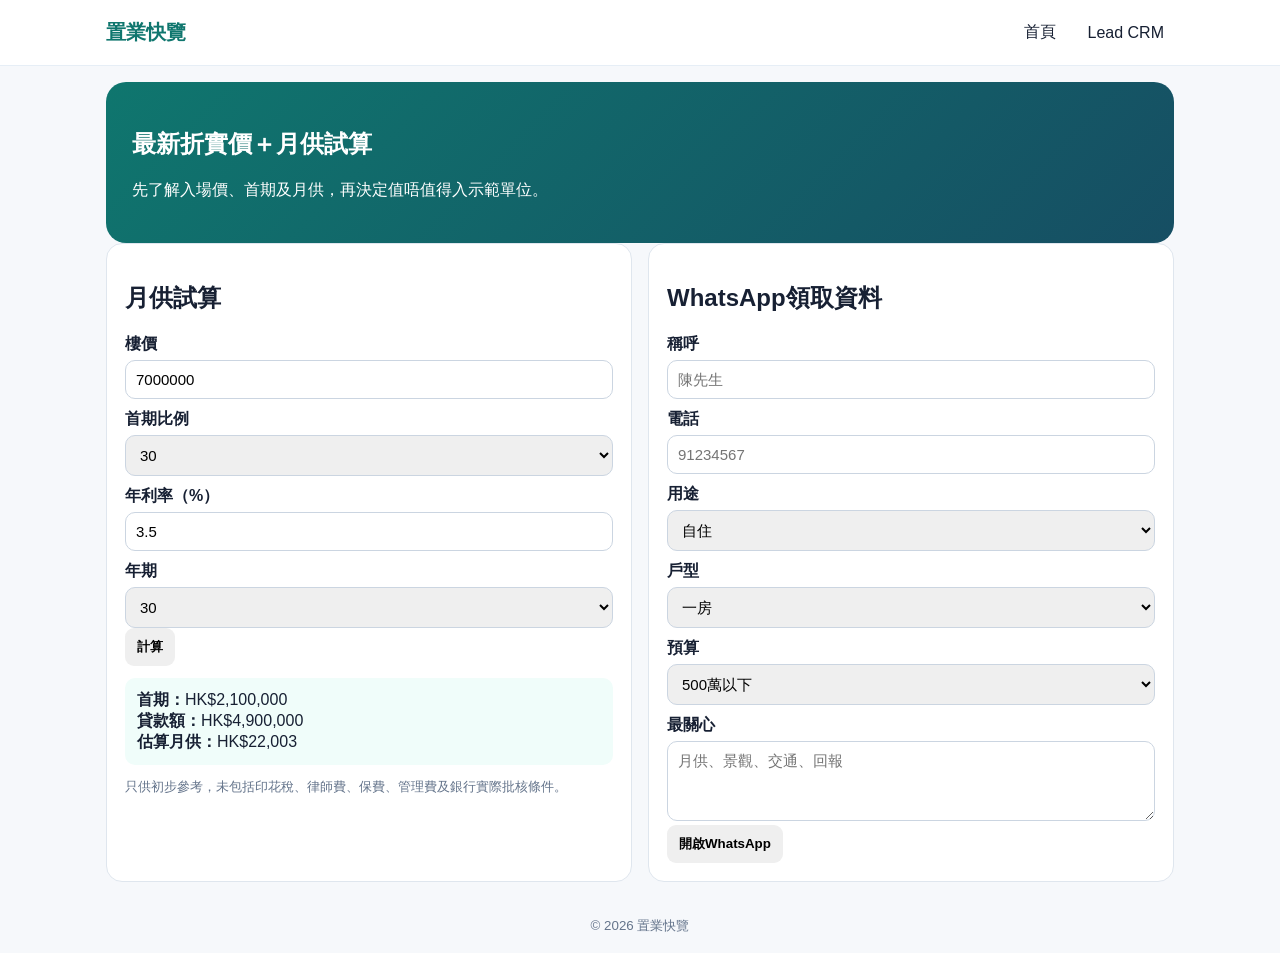
<file: index.html>
<!DOCTYPE html>
<html lang="zh-HK">
<head>
  <meta charset="utf-8" />
  <meta name="viewport" content="width=device-width,initial-scale=1" />
  <title>置業快覽</title>
  <link rel="stylesheet" href="styles.css" />
</head>
<body>
  <header class="site-header">
    <div class="wrap header-inner">
      <h1 class="brand">置業快覽</h1>
      <nav class="nav">
        <a href="index.html" class="nav-link">首頁</a>
        <a href="crm.html" class="nav-link">Lead CRM</a>
      </nav>
    </div>
  </header>

  <main class="wrap">
    <div class="hero">
      <h2>最新折實價＋月供試算</h2>
      <p>先了解入場價、首期及月供，再決定值唔值得入示範單位。</p>
    </div>

    <div class="grid two-col">
      <section class="card">
        <h2>月供試算</h2>
        <label>樓價</label>
        <input id="price" type="number" value="7000000" />
        <label>首期比例</label>
        <select id="down">
          <option>10</option>
          <option>20</option>
          <option selected>30</option>
          <option>40</option>
          <option>50</option>
        </select>
        <label>年利率（%）</label>
        <input id="rate" type="number" step="0.01" value="3.5" />
        <label>年期</label>
        <select id="years">
          <option>20</option>
          <option>25</option>
          <option selected>30</option>
        </select>
        <button onclick="calc()">計算</button>
        <div id="result" class="result"></div>
        <p class="muted">只供初步參考，未包括印花稅、律師費、保費、管理費及銀行實際批核條件。</p>
      </section>

      <section class="card">
        <h2>WhatsApp領取資料</h2>
        <form id="leadForm">
          <label>稱呼</label>
          <input id="name" required placeholder="陳先生" />
          <label>電話</label>
          <input id="phone" required placeholder="91234567" />
          <label>用途</label>
          <select id="purpose">
            <option>自住</option>
            <option>投資</option>
            <option>未決定</option>
          </select>
          <label>戶型</label>
          <select id="layout">
            <option>一房</option>
            <option>兩房</option>
            <option>三房或以上</option>
            <option>車位</option>
          </select>
          <label>預算</label>
          <select id="budget">
            <option>500萬以下</option>
            <option>500–700萬</option>
            <option>700–1000萬</option>
            <option>1000萬以上</option>
          </select>
          <label>最關心</label>
          <textarea id="concern" placeholder="月供、景觀、交通、回報"></textarea>
          <button type="submit">開啟WhatsApp</button>
        </form>
      </section>
    </div>
  </main>

  <footer class="wrap footer">
    <small>© 2026 置業快覽</small>
  </footer>

  <script>
    // Agent contact - 修改成你嘅號碼同名稱
    const AGENT = { name: '你的姓名', whatsapp: '85291234567' };

    function money(n) {
      return new Intl.NumberFormat('zh-HK', { style: 'currency', currency: 'HKD', maximumFractionDigits: 0 }).format(n);
    }

    function calc() {
      const p = +document.getElementById('price').value;
      const d = +document.getElementById('down').value / 100;
      const r = (+document.getElementById('rate').value / 100) / 12;
      const n = +document.getElementById('years').value * 12;
      const dp = p * d;
      const loan = p - dp;
      const m = r ? loan * r * Math.pow(1 + r, n) / (Math.pow(1 + r, n) - 1) : loan / n;
      document.getElementById('result').innerHTML = '<b>首期：</b>' + money(dp) + '<br><b>貸款額：</b>' + money(loan) + '<br><b>估算月供：</b>' + money(m);
    }

    const leadForm = document.getElementById('leadForm');
    leadForm.onsubmit = function (e) {
      e.preventDefault();
      const name = document.getElementById('name');
      const purpose = document.getElementById('purpose');
      const layout = document.getElementById('layout');
      const budget = document.getElementById('budget');
      const concern = document.getElementById('concern');

      const msg = encodeURIComponent(`你好，我係${name.value}。我想了解樓盤資料：\n用途：${purpose.value}\n戶型：${layout.value}\n預算：${budget.value}\n最關心：${concern.value || '未填'}\n麻煩${AGENT.name}發最新價單、平面圖及月供資料俾我。`);
      window.open(`https://wa.me/${AGENT.whatsapp}?text=${msg}`, '_blank');
    };

    calc();
  </script>
</body>
</html>
</file>
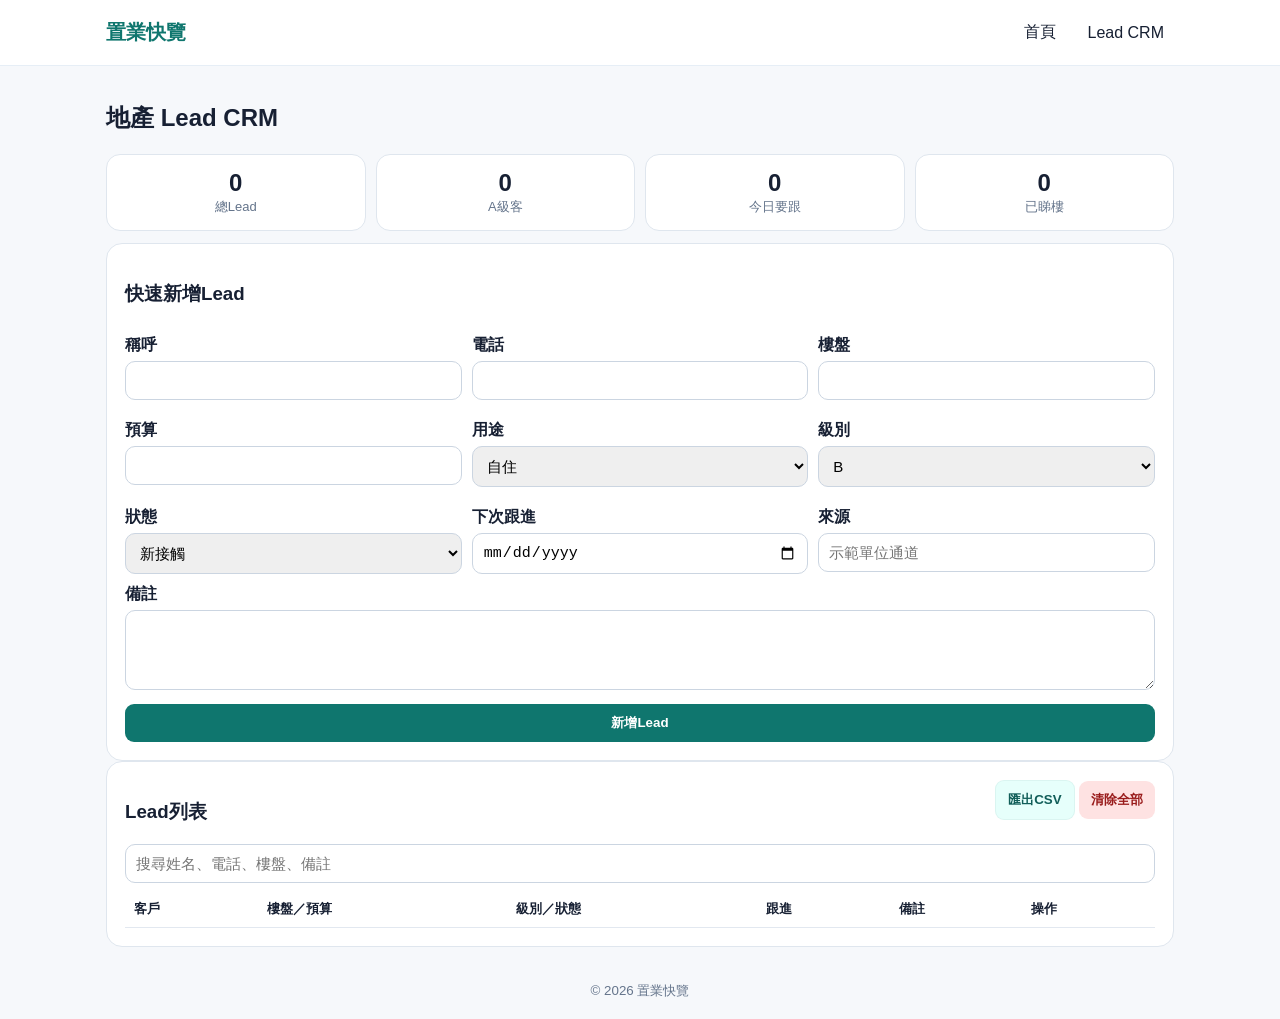
<file: crm.html>
<!DOCTYPE html>
<html lang="zh-HK">
<head>
  <meta charset="utf-8" />
  <meta name="viewport" content="width=device-width,initial-scale=1" />
  <title>地產 Lead CRM</title>
  <link rel="stylesheet" href="styles.css" />
</head>
<body>
  <header class="site-header">
    <div class="wrap header-inner">
      <h1 class="brand">置業快覽</h1>
      <nav class="nav">
        <a href="index.html" class="nav-link">首頁</a>
        <a href="crm.html" class="nav-link">Lead CRM</a>
      </nav>
    </div>
  </header>

  <main class="wrap">
    <h2>地產 Lead CRM</h2>

    <div class="grid stats-grid">
      <div class="stat"><b id="sTotal">0</b><span class="muted">總Lead</span></div>
      <div class="stat"><b id="sA">0</b><span class="muted">A級客</span></div>
      <div class="stat"><b id="sDue">0</b><span class="muted">今日要跟</span></div>
      <div class="stat"><b id="sView">0</b><span class="muted">已睇樓</span></div>
    </div>

    <section class="card">
      <h3>快速新增Lead</h3>
      <div class="formgrid">
        <div>
          <label>稱呼</label>
          <input id="name" />
        </div>
        <div>
          <label>電話</label>
          <input id="phone" />
        </div>
        <div>
          <label>樓盤</label>
          <input id="project" />
        </div>

        <div>
          <label>預算</label>
          <input id="budget" />
        </div>
        <div>
          <label>用途</label>
          <select id="purpose">
            <option>自住</option>
            <option>投資</option>
            <option>未確定</option>
          </select>
        </div>
        <div>
          <label>級別</label>
          <select id="grade">
            <option>A</option>
            <option selected>B</option>
            <option>C</option>
          </select>
        </div>

        <div>
          <label>狀態</label>
          <select id="status">
            <option>新接觸</option>
            <option>已留電話</option>
            <option>已睇樓</option>
            <option>二次跟進</option>
            <option>落票</option>
            <option>成交</option>
            <option>失聯</option>
          </select>
        </div>
        <div>
          <label>下次跟進</label>
          <input id="follow" type="date" />
        </div>
        <div>
          <label>來源</label>
          <input id="source" placeholder="示範單位通道" />
        </div>
      </div>

      <label>備註</label>
      <textarea id="notes"></textarea>
      <button class="primary" style="width:100%;margin-top:10px" onclick="addLead()">新增Lead</button>
    </section>

    <section class="card">
      <div style="display:flex;gap:8px;justify-content:space-between;flex-wrap:wrap">
        <h3>Lead列表</h3>
        <div>
          <button class="secondary" onclick="exportCSV()">匯出CSV</button>
          <button class="danger" onclick="clearAll()">清除全部</button>
        </div>
      </div>

      <input id="search" oninput="render()" placeholder="搜尋姓名、電話、樓盤、備註" />
      <div class="scroll">
        <table>
          <thead>
            <tr>
              <th>客戶</th>
              <th>樓盤／預算</th>
              <th>級別／狀態</th>
              <th>跟進</th>
              <th>備註</th>
              <th>操作</th>
            </tr>
          </thead>
          <tbody id="tbody"></tbody>
        </table>
      </div>
    </section>
  </main>

  <footer class="wrap footer">
    <small>© 2026 置業快覽</small>
  </footer>

  <script>
    // CRM logic (kept almost identical to original, using localStorage key propertyLeadsCRM)
    let leads = JSON.parse(localStorage.getItem('propertyLeadsCRM') || '[]');

    function save() {
      localStorage.setItem('propertyLeadsCRM', JSON.stringify(leads));
      render();
    }

    function addLead() {
      const g = id => document.getElementById(id).value.trim();
      const x = {
        id: Date.now(),
        created: new Date().toISOString(),
        name: g('name'),
        phone: g('phone'),
        project: g('project'),
        budget: g('budget'),
        purpose: g('purpose'),
        grade: g('grade'),
        status: g('status'),
        follow: g('follow'),
        source: g('source'),
        notes: g('notes')
      };
      if (!x.name && !x.phone) {
        alert('最少填稱呼或電話');
        return;
      }
      leads.unshift(x);
      save();
      // clear inputs after add
      ['name','phone','project','budget','purpose','grade','status','follow','source','notes'].forEach(id => {
        const el = document.getElementById(id);
        if (el) {
          if (el.tagName === 'SELECT') el.selectedIndex = 0;
          else el.value = '';
        }
      });
    }

    function removeLead(id) {
      if (confirm('刪除？')) {
        leads = leads.filter(x => x.id !== id);
        save();
      }
    }

    function advance(id) {
      const o = ['新接觸','已留電話','已睇樓','二次跟進','落票','成交'];
      const x = leads.find(x => x.id === id);
      const i = o.indexOf(x.status);
      x.status = o[Math.min(i + 1, o.length - 1)];
      save();
    }

    function whatsapp(id) {
      const x = leads.find(x => x.id === id);
      if (!x) return alert('找唔到呢個 lead');
      const d = (x.phone || '').replace(/\D/g, '');
      const note = x.notes || '';
      const text = `${x.name || '你好'}，你之前睇過 ${x.project || '樓盤'}。預算：${x.budget || ''}。備註：${note}`;
      const msg = encodeURIComponent(text);
      const phone = d.startsWith('852') || d.startsWith('+') ? d : '852' + d;
      if (!d) return alert('無電話號碼可發送 WhatsApp');
      window.open(`https://wa.me/${phone}?text=${msg}`, '_blank');
    }

    function render() {
      const q = (document.getElementById('search').value || '').toLowerCase();
      const today = new Date().toISOString().slice(0, 10);
      const arr = leads.filter(x => JSON.stringify(x).toLowerCase().includes(q));
      document.getElementById('tbody').innerHTML = arr.map(x => `<tr>
        <td><b>${x.name || '未命名'}</b><br>${x.phone || ''}<br><span class="muted">${x.source || ''}</span></td>
        <td>${x.project || '-'}<br>${x.budget || '-'}｜${x.purpose || '-'}</td>
        <td>${x.grade || 'B'}級<br>${x.status || '新接觸'}</td>
        <td>${x.follow || '未設定'}</td>
        <td>${x.notes || '-'}</td>
        <td>
          <button class="secondary" onclick="whatsapp(${x.id})">WhatsApp</button>
          <button class="secondary" onclick="advance(${x.id})">下一階段</button>
          <button class="danger" onclick="removeLead(${x.id})">刪除</button>
        </td>
      </tr>`).join('');
      document.getElementById('sTotal').textContent = leads.length;
      document.getElementById('sA').textContent = leads.filter(x => x.grade === 'A').length;
      document.getElementById('sDue').textContent = leads.filter(x => x.follow && x.follow <= today && x.status !== '成交').length;
      document.getElementById('sView').textContent = leads.filter(x => ['已睇樓','二次跟進','落票','成交'].includes(x.status)).length;
    }

    function exportCSV() {
      const h = ['created','name','phone','project','budget','purpose','grade','status','follow','source','notes'];
      const esc = v => `"${String(v ?? '').replaceAll('"','""')}"`;
      const csv = '\ufeff' + [h.join(','), ...leads.map(x => h.map(k => esc(x[k])).join(','))].join('\n');
      const a = document.createElement('a');
      a.href = URL.createObjectURL(new Blob([csv], { type: 'text/csv' }));
      a.download = 'property_leads.csv';
      a.click();
    }

    function clearAll() {
      if (confirm('確定清除全部？')) {
        leads = [];
        save();
      }
    }

    render();
  </script>
</body>
</html>
</file>
<file: styles.css>
/* 共用樣式 */
:root {
  --bg: #f6f8fb;
  --card-bg: #fff;
  --muted: #64748b;
  --primary: #0f766e;
  --secondary-bg: #e6fffb;
  --danger-bg: #fee2e2;
  --danger-fg: #991b1b;
  --border: #dfe6ee;
  --radius: 12px;
  --max-width: 1100px;
  --text: #172033;
}

* { box-sizing: border-box; }
body {
  font-family: -apple-system, BlinkMacSystemFont, "Segoe UI", sans-serif;
  background: var(--bg);
  color: var(--text);
  margin: 0;
  -webkit-font-smoothing:antialiased;
}

.wrap { max-width: var(--max-width); margin: auto; padding: 16px; }

.site-header { background: #ffffff; border-bottom: 1px solid #e6eef6; }
.header-inner { display:flex; align-items:center; justify-content:space-between; padding:14px 16px; }
.brand { margin: 0; font-size:20px; color:var(--primary); }
.nav { display:flex; gap:12px; align-items:center; }
.nav-link { color:var(--text); text-decoration:none; padding:8px 10px; border-radius:8px; }
.nav-link:hover { background:#f1f5f9; }

.hero {
  background: linear-gradient(135deg, var(--primary), #164e63);
  color: #fff;
  padding: 26px;
  border-radius: 20px;
}

/* Layout utils */
.grid { display:grid; gap:16px; }
.two-col { grid-template-columns:1fr 1fr; }
@media(max-width:700px){ .two-col{ grid-template-columns:1fr } }

/* Cards & forms */
.card { background: var(--card-bg); border: 1px solid var(--border); border-radius: 16px; padding: 18px; }
label{ display:block; font-weight:700; margin:10px 0 5px; }
input, select, textarea { width:100%; padding:10px; border:1px solid #cbd5e1; border-radius:10px; font-size:15px; }
textarea { min-height:80px; resize:vertical; }

button { padding:10px 12px; border:0; border-radius:9px; font-weight:800; cursor:pointer; }
button.primary { background: var(--primary); color: #fff; }
button.secondary { background: var(--secondary-bg); color: #115e59; border: 1px solid rgba(17,94,89,0.06); }
button.danger { background: var(--danger-bg); color: var(--danger-fg); }

/* Stats grid */
.stats-grid { display:grid; grid-template-columns:repeat(4,1fr); gap:10px; margin:12px 0; }
.stat { background: var(--card-bg); border:1px solid var(--border); border-radius:14px; padding:14px; text-align:center; }
.stat b{ font-size:24px; display:block; }
.muted{ color: var(--muted); font-size:13px; }

/* CRM table */
.scroll { overflow:auto; margin-top:8px; }
table { width:100%; border-collapse:collapse; font-size:13px; min-width: 720px; }
th, td { padding:9px; border-bottom:1px solid #e2e8f0; text-align:left; vertical-align:top; }
.formgrid { display:grid; grid-template-columns:repeat(3,1fr); gap:10px; }
@media(max-width:760px){ .formgrid, .stats-grid { grid-template-columns:1fr 1fr; } table{ min-width:850px; } }

/* Footer */
.footer { padding:18px 0; color:var(--muted); text-align:center; }

/* small helpers */
.result { margin-top:12px; padding:12px; border-radius:10px; background:#f0fdfa; }
.header-actions { display:flex; gap:8px; align-items:center; }
</file>
